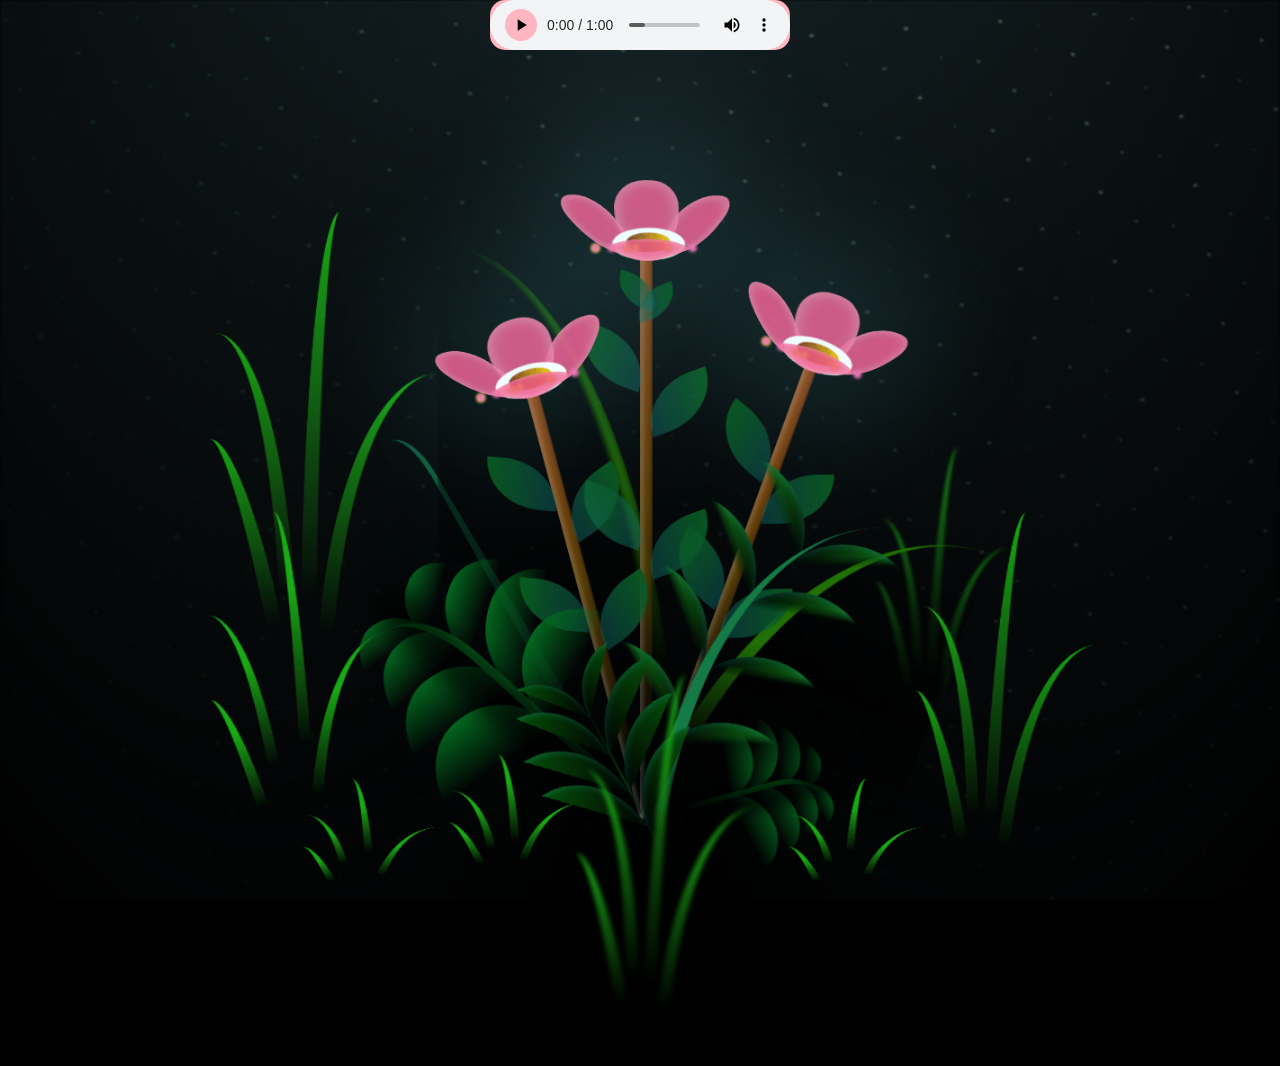
<file: index.html>
<!DOCTYPE html>
<html lang="en">
<head>
    <meta charset="UTF-8">
    <meta http-equiv="X-UA-Compatible" content="IE=edge">
    <meta name="viewport" content="width=device-width, initial-scale=1.0">
    <link rel="stylesheet" href="css/main.css">
    <link rel="icon" href="img/flowers.png" type="image/x-icon">
    <title>Flores Manu</title>
    
</head>

<body class="container">
    <div class="night"></div>
    <div class="flowers">
      <div class="flower flower--1">
        <div class="flower__leafs flower__leafs--1">
          <div class="flower__leaf flower__leaf--1"></div>
          <div class="flower__leaf flower__leaf--2"></div>
          <div class="flower__leaf flower__leaf--3"></div>
          <div class="flower__leaf flower__leaf--4"></div>
          <div class="flower__white-circle"></div>
  
          <div class="flower__light flower__light--1"></div>
          <div class="flower__light flower__light--2"></div>
          <div class="flower__light flower__light--3"></div>
          <div class="flower__light flower__light--4"></div>
          <div class="flower__light flower__light--5"></div>
          <div class="flower__light flower__light--6"></div>
          <div class="flower__light flower__light--7"></div>
          <div class="flower__light flower__light--8"></div>
  
        </div>
        <div class="flower__line">
          <div class="flower__line__leaf flower__line__leaf--1"></div>
          <div class="flower__line__leaf flower__line__leaf--2"></div>
          <div class="flower__line__leaf flower__line__leaf--3"></div>
          <div class="flower__line__leaf flower__line__leaf--4"></div>
          <div class="flower__line__leaf flower__line__leaf--5"></div>
          <div class="flower__line__leaf flower__line__leaf--6"></div>
        </div>
      </div>
  
      <div class="flower flower--2">
        <div class="flower__leafs flower__leafs--2">
          <div class="flower__leaf flower__leaf--1"></div>
          <div class="flower__leaf flower__leaf--2"></div>
          <div class="flower__leaf flower__leaf--3"></div>
          <div class="flower__leaf flower__leaf--4"></div>
          <div class="flower__white-circle"></div>
  
          <div class="flower__light flower__light--1"></div>
          <div class="flower__light flower__light--2"></div>
          <div class="flower__light flower__light--3"></div>
          <div class="flower__light flower__light--4"></div>
          <div class="flower__light flower__light--5"></div>
          <div class="flower__light flower__light--6"></div>
          <div class="flower__light flower__light--7"></div>
          <div class="flower__light flower__light--8"></div>
  
        </div>
        <div class="flower__line">
          <div class="flower__line__leaf flower__line__leaf--1"></div>
          <div class="flower__line__leaf flower__line__leaf--2"></div>
          <div class="flower__line__leaf flower__line__leaf--3"></div>
          <div class="flower__line__leaf flower__line__leaf--4"></div>
        </div>
      </div>
  
      <div class="flower flower--3">
        <div class="flower__leafs flower__leafs--3">
          <div class="flower__leaf flower__leaf--1"></div>
          <div class="flower__leaf flower__leaf--2"></div>
          <div class="flower__leaf flower__leaf--3"></div>
          <div class="flower__leaf flower__leaf--4"></div>
          <div class="flower__white-circle"></div>
  
          <div class="flower__light flower__light--1"></div>
          <div class="flower__light flower__light--2"></div>
          <div class="flower__light flower__light--3"></div>
          <div class="flower__light flower__light--4"></div>
          <div class="flower__light flower__light--5"></div>
          <div class="flower__light flower__light--6"></div>
          <div class="flower__light flower__light--7"></div>
          <div class="flower__light flower__light--8"></div>
  
        </div>
        <div class="flower__line">
          <div class="flower__line__leaf flower__line__leaf--1"></div>
          <div class="flower__line__leaf flower__line__leaf--2"></div>
          <div class="flower__line__leaf flower__line__leaf--3"></div>
          <div class="flower__line__leaf flower__line__leaf--4"></div>
        </div>
      </div>
  
      <div class="grow-ans" style="--d:1.2s">
        <div class="flower__g-long">
          <div class="flower__g-long__top"></div>
          <div class="flower__g-long__bottom"></div>
        </div>
      </div>
  
      <div class="growing-grass">
        <div class="flower__grass flower__grass--1">
          <div class="flower__grass--top"></div>
          <div class="flower__grass--bottom"></div>
          <div class="flower__grass__leaf flower__grass__leaf--1"></div>
          <div class="flower__grass__leaf flower__grass__leaf--2"></div>
          <div class="flower__grass__leaf flower__grass__leaf--3"></div>
          <div class="flower__grass__leaf flower__grass__leaf--4"></div>
          <div class="flower__grass__leaf flower__grass__leaf--5"></div>
          <div class="flower__grass__leaf flower__grass__leaf--6"></div>
          <div class="flower__grass__leaf flower__grass__leaf--7"></div>
          <div class="flower__grass__leaf flower__grass__leaf--8"></div>
          <div class="flower__grass__overlay"></div>
        </div>
      </div>
  
      <div class="growing-grass">
        <div class="flower__grass flower__grass--2">
          <div class="flower__grass--top"></div>
          <div class="flower__grass--bottom"></div>
          <div class="flower__grass__leaf flower__grass__leaf--1"></div>
          <div class="flower__grass__leaf flower__grass__leaf--2"></div>
          <div class="flower__grass__leaf flower__grass__leaf--3"></div>
          <div class="flower__grass__leaf flower__grass__leaf--4"></div>
          <div class="flower__grass__leaf flower__grass__leaf--5"></div>
          <div class="flower__grass__leaf flower__grass__leaf--6"></div>
          <div class="flower__grass__leaf flower__grass__leaf--7"></div>
          <div class="flower__grass__leaf flower__grass__leaf--8"></div>
          <div class="flower__grass__overlay"></div>
        </div>
      </div>
  
      <div class="grow-ans" style="--d:2.4s">
        <div class="flower__g-right flower__g-right--1">
          <div class="leaf"></div>
        </div>
      </div>
  
      <div class="grow-ans" style="--d:2.8s">
        <div class="flower__g-right flower__g-right--2">
          <div class="leaf"></div>
        </div>
      </div>
  
      <div class="grow-ans" style="--d:2.8s">
        <div class="flower__g-front">
          <div class="flower__g-front__leaf-wrapper flower__g-front__leaf-wrapper--1">
            <div class="flower__g-front__leaf"></div>
          </div>
          <div class="flower__g-front__leaf-wrapper flower__g-front__leaf-wrapper--2">
            <div class="flower__g-front__leaf"></div>
          </div>
          <div class="flower__g-front__leaf-wrapper flower__g-front__leaf-wrapper--3">
            <div class="flower__g-front__leaf"></div>
          </div>
          <div class="flower__g-front__leaf-wrapper flower__g-front__leaf-wrapper--4">
            <div class="flower__g-front__leaf"></div>
          </div>
          <div class="flower__g-front__leaf-wrapper flower__g-front__leaf-wrapper--5">
            <div class="flower__g-front__leaf"></div>
          </div>
          <div class="flower__g-front__leaf-wrapper flower__g-front__leaf-wrapper--6">
            <div class="flower__g-front__leaf"></div>
          </div>
          <div class="flower__g-front__leaf-wrapper flower__g-front__leaf-wrapper--7">
            <div class="flower__g-front__leaf"></div>
          </div>
          <div class="flower__g-front__leaf-wrapper flower__g-front__leaf-wrapper--8">
            <div class="flower__g-front__leaf"></div>
          </div>
          <div class="flower__g-front__line"></div>
        </div>
      </div>
  
      <div class="grow-ans" style="--d:3.2s">
        <div class="flower__g-fr">
          <div class="leaf"></div>
          <div class="flower__g-fr__leaf flower__g-fr__leaf--1"></div>
          <div class="flower__g-fr__leaf flower__g-fr__leaf--2"></div>
          <div class="flower__g-fr__leaf flower__g-fr__leaf--3"></div>
          <div class="flower__g-fr__leaf flower__g-fr__leaf--4"></div>
          <div class="flower__g-fr__leaf flower__g-fr__leaf--5"></div>
          <div class="flower__g-fr__leaf flower__g-fr__leaf--6"></div>
          <div class="flower__g-fr__leaf flower__g-fr__leaf--7"></div>
          <div class="flower__g-fr__leaf flower__g-fr__leaf--8"></div>
        </div>
      </div>
  
      <div class="long-g long-g--0">
        <div class="grow-ans" style="--d:3s">
          <div class="leaf leaf--0"></div>
        </div>
        <div class="grow-ans" style="--d:2.2s">
          <div class="leaf leaf--1"></div>
        </div>
        <div class="grow-ans" style="--d:3.4s">
          <div class="leaf leaf--2"></div>
        </div>
        <div class="grow-ans" style="--d:3.6s">
          <div class="leaf leaf--3"></div>
        </div>
      </div>
  
      <div class="long-g long-g--1">
        <div class="grow-ans" style="--d:3.6s">
          <div class="leaf leaf--0"></div>
        </div>
        <div class="grow-ans" style="--d:3.8s">
          <div class="leaf leaf--1"></div>
        </div>
        <div class="grow-ans" style="--d:4s">
          <div class="leaf leaf--2"></div>
        </div>
        <div class="grow-ans" style="--d:4.2s">
          <div class="leaf leaf--3"></div>
        </div>
      </div>
  
      <div class="long-g long-g--2">
        <div class="grow-ans" style="--d:4s">
          <div class="leaf leaf--0"></div>
        </div>
        <div class="grow-ans" style="--d:4.2s">
          <div class="leaf leaf--1"></div>
        </div>
        <div class="grow-ans" style="--d:4.4s">
          <div class="leaf leaf--2"></div>
        </div>
        <div class="grow-ans" style="--d:4.6s">
          <div class="leaf leaf--3"></div>
        </div>
      </div>
  
      <div class="long-g long-g--3">
        <div class="grow-ans" style="--d:4s">
          <div class="leaf leaf--0"></div>
        </div>
        <div class="grow-ans" style="--d:4.2s">
          <div class="leaf leaf--1"></div>
        </div>
        <div class="grow-ans" style="--d:3s">
          <div class="leaf leaf--2"></div>
        </div>
        <div class="grow-ans" style="--d:3.6s">
          <div class="leaf leaf--3"></div>
        </div>
      </div>
  
      <div class="long-g long-g--4">
        <div class="grow-ans" style="--d:4s">
          <div class="leaf leaf--0"></div>
        </div>
        <div class="grow-ans" style="--d:4.2s">
          <div class="leaf leaf--1"></div>
        </div>
        <div class="grow-ans" style="--d:3s">
          <div class="leaf leaf--2"></div>
        </div>
        <div class="grow-ans" style="--d:3.6s">
          <div class="leaf leaf--3"></div>
        </div>
      </div>
  
      <div class="long-g long-g--5">
        <div class="grow-ans" style="--d:4s">
          <div class="leaf leaf--0"></div>
        </div>
        <div class="grow-ans" style="--d:4.2s">
          <div class="leaf leaf--1"></div>
        </div>
        <div class="grow-ans" style="--d:3s">
          <div class="leaf leaf--2"></div>
        </div>
        <div class="grow-ans" style="--d:3.6s">
          <div class="leaf leaf--3"></div>
        </div>
      </div>
  
      <div class="long-g long-g--6">
        <div class="grow-ans" style="--d:4.2s">
          <div class="leaf leaf--0"></div>
        </div>
        <div class="grow-ans" style="--d:4.4s">
          <div class="leaf leaf--1"></div>
        </div>
        <div class="grow-ans" style="--d:4.6s">
          <div class="leaf leaf--2"></div>
        </div>
        <div class="grow-ans" style="--d:4.8s">
          <div class="leaf leaf--3"></div>
        </div>
      </div>
  
      <div class="long-g long-g--7">
        <div class="grow-ans" style="--d:3s">
          <div class="leaf leaf--0"></div>
        </div>
        <div class="grow-ans" style="--d:3.2s">
          <div class="leaf leaf--1"></div>
        </div>
        <div class="grow-ans" style="--d:3.5s">
          <div class="leaf leaf--2"></div>
        </div>
        <div class="grow-ans" style="--d:3.6s">
          <div class="leaf leaf--3"></div>
        </div>
      </div>
    </div> 
    
    <script src="main.js"></script>
  </body>
</html>

<audio controls autoplay class="music">
  <source src='music/Out of my league.mp3' type="audio/mpeg">
</audio>
</file>
<file: css/main.css>
*,
*::after,
*::before {
  padding: 0;
  margin: 0;
  box-sizing: border-box;
}

:root {
  --dark-color: #000;
}

body {
  display: flex;
  align-items: flex-end;
  justify-content: center;
  min-height: 100vh;
  background-color: var(--dark-color);
  overflow: hidden;
  perspective: 1000px;
}

.night {
  position: fixed;
  left: 50%;
  top: 0;
  transform: translateX(-50%);
  width: 100%;
  height: 100%;
  filter: blur(0.1vmin);
  background-image: radial-gradient(ellipse at top, transparent 0%, var(--dark-color)), radial-gradient(ellipse at bottom, var(--dark-color), rgba(145, 233, 255, 0.2)), repeating-linear-gradient(220deg, rgb(0, 0, 0) 0px, rgb(0, 0, 0) 19px, transparent 19px, transparent 22px), repeating-linear-gradient(189deg, rgb(0, 0, 0) 0px, rgb(0, 0, 0) 19px, transparent 19px, transparent 22px), repeating-linear-gradient(148deg, rgb(0, 0, 0) 0px, rgb(0, 0, 0) 19px, transparent 19px, transparent 22px), linear-gradient(90deg, rgb(7, 107, 42), rgb(240, 240, 240));
}

.music {
  position: absolute;
  top: 0px;
}

  .music-container {
    background: rgba(255, 255, 255, 0.2);
    backdrop-filter: blur(10px);
    padding: 20px 30px;
    border-radius: 20px;
    box-shadow: 0 8px 20px rgba(0, 0, 0, 0.2);
    text-align: center;
  }

  h2 {
    color: #fff;
    margin-bottom: 15px;
    text-shadow: 1px 1px 4px rgba(0,0,0,0.5);
  }

  audio.music {
    width: 300px;
    height: 50px;
    border-radius: 15px;
    outline: none;
    cursor: pointer;
    background: linear-gradient(#ffb6c1, #ffb6c1);
  }

  /* === Personalizando controles WebKit (Chrome/Edge/Opera) === */
  audio.music::-webkit-media-controls-panel {
    background-color: rgba(255, 255, 255, 0.1);
    border-radius: 15px;
  }

  audio.music::-webkit-media-controls-play-button {
    background-color: #ffb6c1 !important; /* rosa claro */
    border-radius: 50%;
    margin: 5px;
  }

  audio.music::-webkit-media-controls-volume-slider {
    filter: invert(1);
  }

.flowers {
  position: relative;
  transform: scale(0.9);
}

.flower {
  position: absolute;
  bottom: 10vmin;
  transform-origin: bottom center;
  z-index: 10;
  --fl-speed: 0.3s;
}
.flower--1 {
  -webkit-animation: moving-flower-1 4s linear infinite;
          animation: moving-flower-1 4s linear infinite;
}
.flower--1 .flower__line {
  height: 70vmin;
  -webkit-animation-delay: 0.3s;
          animation-delay: 0.3s;
}
.flower--1 .flower__line__leaf--1 {
  -webkit-animation: blooming-leaf-right var(--fl-speed) 1.6s backwards;
          animation: blooming-leaf-right var(--fl-speed) 1.6s backwards;
}
.flower--1 .flower__line__leaf--2 {
  -webkit-animation: blooming-leaf-right var(--fl-speed) 1.4s backwards;
          animation: blooming-leaf-right var(--fl-speed) 1.4s backwards;
}
.flower--1 .flower__line__leaf--3 {
  -webkit-animation: blooming-leaf-left var(--fl-speed) 1.2s backwards;
          animation: blooming-leaf-left var(--fl-speed) 1.2s backwards;
}
.flower--1 .flower__line__leaf--4 {
  -webkit-animation: blooming-leaf-left var(--fl-speed) 1s backwards;
          animation: blooming-leaf-left var(--fl-speed) 1s backwards;
}
.flower--1 .flower__line__leaf--5 {
  -webkit-animation: blooming-leaf-right var(--fl-speed) 1.8s backwards;
          animation: blooming-leaf-right var(--fl-speed) 1.8s backwards;
}
.flower--1 .flower__line__leaf--6 {
  -webkit-animation: blooming-leaf-left var(--fl-speed) 2s backwards;
          animation: blooming-leaf-left var(--fl-speed) 2s backwards;
}
.flower--2 {
  left: 50%;
  transform: rotate(20deg);
  -webkit-animation: moving-flower-2 4s linear infinite;
          animation: moving-flower-2 4s linear infinite;
}
.flower--2 .flower__line {
  height: 60vmin;
  -webkit-animation-delay: 0.6s;
          animation-delay: 0.6s;
}
.flower--2 .flower__line__leaf--1 {
  -webkit-animation: blooming-leaf-right var(--fl-speed) 1.9s backwards;
          animation: blooming-leaf-right var(--fl-speed) 1.9s backwards;
}
.flower--2 .flower__line__leaf--2 {
  -webkit-animation: blooming-leaf-right var(--fl-speed) 1.7s backwards;
          animation: blooming-leaf-right var(--fl-speed) 1.7s backwards;
}
.flower--2 .flower__line__leaf--3 {
  -webkit-animation: blooming-leaf-left var(--fl-speed) 1.5s backwards;
          animation: blooming-leaf-left var(--fl-speed) 1.5s backwards;
}
.flower--2 .flower__line__leaf--4 {
  -webkit-animation: blooming-leaf-left var(--fl-speed) 1.3s backwards;
          animation: blooming-leaf-left var(--fl-speed) 1.3s backwards;
}
.flower--3 {
  left: 50%;
  transform: rotate(-15deg);
  -webkit-animation: moving-flower-3 4s linear infinite;
          animation: moving-flower-3 4s linear infinite;
}
.flower--3 .flower__line {
  -webkit-animation-delay: 0.9s;
          animation-delay: 0.9s;
}
.flower--3 .flower__line__leaf--1 {
  -webkit-animation: blooming-leaf-right var(--fl-speed) 2.5s backwards;
          animation: blooming-leaf-right var(--fl-speed) 2.5s backwards;
}
.flower--3 .flower__line__leaf--2 {
  -webkit-animation: blooming-leaf-right var(--fl-speed) 2.3s backwards;
          animation: blooming-leaf-right var(--fl-speed) 2.3s backwards;
}
.flower--3 .flower__line__leaf--3 {
  -webkit-animation: blooming-leaf-left var(--fl-speed) 2.1s backwards;
          animation: blooming-leaf-left var(--fl-speed) 2.1s backwards;
}
.flower--3 .flower__line__leaf--4 {
  -webkit-animation: blooming-leaf-left var(--fl-speed) 1.9s backwards;
          animation: blooming-leaf-left var(--fl-speed) 1.9s backwards;
}
.flower__leafs {
  position: relative;
  -webkit-animation: blooming-flower 2s backwards;
          animation: blooming-flower 2s backwards;
}
.flower__leafs--1 {
  -webkit-animation-delay: 1.1s;
          animation-delay: 1.1s;
}
.flower__leafs--2 {
  -webkit-animation-delay: 1.4s;
          animation-delay: 1.4s;
}
.flower__leafs--3 {
  -webkit-animation-delay: 1.7s;
          animation-delay: 1.7s;
}
.flower__leafs::after {
  content: "";
  position: absolute;
  left: 0;
  top: 0;
  transform: translate(-50%, -100%);
  width: 8vmin;
  height: 8vmin;
  background-color: #6bf0ff;
  filter: blur(10vmin);
}
.flower__leaf {
  position: absolute;
  bottom: 0;
  left: 50%;
  width: 8vmin;
  height: 11vmin;
  border-radius: 51% 49% 47% 53%/44% 45% 55% 69%;
  background-color: #f672b0;
  background-image: linear-gradient(to top, #ee5286, #ee5286);
  transform-origin: bottom center;
  opacity: 0.9;
  box-shadow: inset 0 0 2vmin rgba(255, 255, 255, 0.5);
}
.flower__leaf--1 {
  transform: translate(-10%, 1%) rotateY(40deg) rotateX(-50deg);
}
.flower__leaf--2 {
  transform: translate(-50%, -4%) rotateX(40deg);
}
.flower__leaf--3 {
  transform: translate(-90%, 0%) rotateY(45deg) rotateX(50deg);
}
.flower__leaf--4 {
  width: 8vmin;
  height: 8vmin;
  transform-origin: bottom left;
  border-radius: 4vmin 10vmin 4vmin 4vmin;
  transform: translate(0%, 18%) rotateX(70deg) rotate(-43deg);
  background-image: linear-gradient(to top, #ee5286, #ee5286);
  z-index: 1;
  opacity: 0.8;
}
.flower__white-circle {
  position: absolute;
  left: -3.5vmin;
  top: -3vmin;
  width: 9vmin;
  height: 4vmin;
  border-radius: 50%;
  background-color: #fff;
}
.flower__white-circle::after {
  content: "";
  position: absolute;
  left: 50%;
  top: 45%;
  transform: translate(-50%, -50%);
  width: 60%;
  height: 60%;
  border-radius: inherit;
  background-image: repeating-linear-gradient(135deg, rgba(0, 0, 0, 0.03) 0px, rgba(0, 0, 0, 0.03) 1px, transparent 1px, transparent 12px), repeating-linear-gradient(45deg, rgba(0, 0, 0, 0.03) 0px, rgba(0, 0, 0, 0.03) 1px, transparent 1px, transparent 12px), repeating-linear-gradient(67.5deg, rgba(0, 0, 0, 0.03) 0px, rgba(0, 0, 0, 0.03) 1px, transparent 1px, transparent 12px), repeating-linear-gradient(135deg, rgba(0, 0, 0, 0.03) 0px, rgba(0, 0, 0, 0.03) 1px, transparent 1px, transparent 12px), repeating-linear-gradient(45deg, rgba(0, 0, 0, 0.03) 0px, rgba(0, 0, 0, 0.03) 1px, transparent 1px, transparent 12px), repeating-linear-gradient(112.5deg, rgba(0, 0, 0, 0.03) 0px, rgba(0, 0, 0, 0.03) 1px, transparent 1px, transparent 12px), repeating-linear-gradient(112.5deg, rgba(0, 0, 0, 0.03) 0px, rgba(0, 0, 0, 0.03) 1px, transparent 1px, transparent 12px), repeating-linear-gradient(45deg, rgba(0, 0, 0, 0.03) 0px, rgba(0, 0, 0, 0.03) 1px, transparent 1px, transparent 12px), repeating-linear-gradient(22.5deg, rgba(0, 0, 0, 0.03) 0px, rgba(0, 0, 0, 0.03) 1px, transparent 1px, transparent 12px), repeating-linear-gradient(45deg, rgba(0, 0, 0, 0.03) 0px, rgba(0, 0, 0, 0.03) 1px, transparent 1px, transparent 12px), repeating-linear-gradient(22.5deg, rgba(0, 0, 0, 0.03) 0px, rgba(0, 0, 0, 0.03) 1px, transparent 1px, transparent 12px), repeating-linear-gradient(135deg, rgba(0, 0, 0, 0.03) 0px, rgba(0, 0, 0, 0.03) 1px, transparent 1px, transparent 12px), repeating-linear-gradient(157.5deg, rgba(0, 0, 0, 0.03) 0px, rgba(0, 0, 0, 0.03) 1px, transparent 1px, transparent 12px), repeating-linear-gradient(67.5deg, rgba(0, 0, 0, 0.03) 0px, rgba(0, 0, 0, 0.03) 1px, transparent 1px, transparent 12px), repeating-linear-gradient(67.5deg, rgba(0, 0, 0, 0.03) 0px, rgba(0, 0, 0, 0.03) 1px, transparent 1px, transparent 12px), linear-gradient(90deg, rgb(127, 47, 21), rgb(255, 206, 0));
}
.flower__line {
  height: 55vmin;
  width: 1.5vmin;
  background-image: linear-gradient(to left, rgba(0, 0, 0, 0.2), transparent, rgba(255, 255, 255, 0.2)), linear-gradient(to top, transparent 10%, #583e08, #944415);
  box-shadow: inset 0 0 2px rgba(0, 0, 0, 0.5);
  -webkit-animation: grow-flower-tree 4s backwards;
          animation: grow-flower-tree 4s backwards;
}
.flower__line__leaf {
  --w: 7vmin;
  --h: calc(var(--w) + 2vmin);
  position: absolute;
  top: 20%;
  left: 90%;
  width: var(--w);
  height: var(--h);
  border-top-right-radius: var(--h);
  border-bottom-left-radius: var(--h);
  background-image: linear-gradient(to top, rgba(20, 117, 122, 0.4), #095721);
}
.flower__line__leaf--1 {
  transform: rotate(70deg) rotateY(30deg);
}
.flower__line__leaf--2 {
  top: 45%;
  transform: rotate(70deg) rotateY(30deg);
}
.flower__line__leaf--3, .flower__line__leaf--4, .flower__line__leaf--6 {
  border-top-right-radius: 0;
  border-bottom-left-radius: 0;
  border-top-left-radius: var(--h);
  border-bottom-right-radius: var(--h);
  left: -460%;
  top: 12%;
  transform: rotate(-70deg) rotateY(30deg);
}
.flower__line__leaf--4 {
  top: 40%;
}
.flower__line__leaf--5 {
  top: 0;
  transform-origin: left;
  transform: rotate(70deg) rotateY(30deg) scale(0.6);
}
.flower__line__leaf--6 {
  top: -2%;
  left: -450%;
  transform-origin: right;
  transform: rotate(-70deg) rotateY(30deg) scale(0.6);
}
.flower__light {
  position: absolute;
  bottom: 0vmin;
  width: 1vmin;
  height: 1vmin;
  background-color: rgb(255, 251, 0);
  border-radius: 50%;
  filter: blur(0.2vmin);
  -webkit-animation: light-ans 4s linear infinite backwards;
          animation: light-ans 4s linear infinite backwards;
}
.flower__light:nth-child(odd) {
  background-color: #f76baf;
}
.flower__light--1 {
  left: -2vmin;
  -webkit-animation-delay: 1s;
          animation-delay: 1s;
}
.flower__light--2 {
  left: 3vmin;
  -webkit-animation-delay: 0.5s;
          animation-delay: 0.5s;
}
.flower__light--3 {
  left: -6vmin;
  -webkit-animation-delay: 0.3s;
          animation-delay: 0.3s;
}
.flower__light--4 {
  left: 6vmin;
  -webkit-animation-delay: 0.9s;
          animation-delay: 0.9s;
}
.flower__light--5 {
  left: -1vmin;
  -webkit-animation-delay: 1.5s;
          animation-delay: 1.5s;
}

.flower__light--6 {
  left: -4vmin;
  -webkit-animation-delay: 3s;
          animation-delay: 3s;
}
.flower__light--7 {
  left: 3vmin;
  -webkit-animation-delay: 2s;
          animation-delay: 2s;
}
.flower__light--8 {
  left: -6vmin;
  -webkit-animation-delay: 3.5s;
          animation-delay: 3.5s;
}
.flower__grass {
  --c: #04661f;
  --line-w: 1.5vmin;
  position: absolute;
  bottom: 12vmin;
  left: -7vmin;
  display: flex;
  flex-direction: column;
  align-items: flex-end;
  z-index: 20;
  transform-origin: bottom center;
  transform: rotate(-48deg) rotateY(40deg);
}
.flower__grass--1 {
  -webkit-animation: moving-grass 2s linear infinite;
          animation: moving-grass 2s linear infinite;
}
.flower__grass--2 {
  left: 2vmin;
  bottom: 10vmin;
  transform: scale(0.5) rotate(75deg) rotateX(10deg) rotateY(-200deg);
  opacity: 0.8;
  z-index: 0;
  -webkit-animation: moving-grass--2 1.5s linear infinite;
          animation: moving-grass--2 1.5s linear infinite;
}
.flower__grass--top {
  width: 7vmin;
  height: 10vmin;
  border-top-right-radius: 100%;
  border-right: var(--line-w) solid var(--c);
  transform-origin: bottom center;
  transform: rotate(-2deg);
}
.flower__grass--bottom {
  margin-top: -2px;
  width: var(--line-w);
  height: 25vmin;
  background-image: linear-gradient(to top, transparent, var(--c));
}
.flower__grass__leaf {
  --size: 10vmin;
  position: absolute;
  width: calc(var(--size) * 2.1);
  height: var(--size);
  border-top-left-radius: var(--size);
  border-top-right-radius: var(--size);
  background-image: linear-gradient(to top, transparent, transparent 30%, var(--c));
  z-index: 100;
}
.flower__grass__leaf--1 {
  top: -6%;
  left: 30%;
  --size: 6vmin;
  transform: rotate(-20deg);
  -webkit-animation: growing-grass-ans--1 2s 2.6s backwards;
          animation: growing-grass-ans--1 2s 2.6s backwards;
}
@-webkit-keyframes growing-grass-ans--1 {
  0% {
    transform-origin: bottom left;
    transform: rotate(-20deg) scale(0);
  }
}
@keyframes growing-grass-ans--1 {
  0% {
    transform-origin: bottom left;
    transform: rotate(-20deg) scale(0);
  }
}
.flower__grass__leaf--2 {
  top: -5%;
  left: -110%;
  --size: 6vmin;
  transform: rotate(10deg);
  -webkit-animation: growing-grass-ans--2 2s 2.4s linear backwards;
          animation: growing-grass-ans--2 2s 2.4s linear backwards;
}
@-webkit-keyframes growing-grass-ans--2 {
  0% {
    transform-origin: bottom right;
    transform: rotate(10deg) scale(0);
  }
}
@keyframes growing-grass-ans--2 {
  0% {
    transform-origin: bottom right;
    transform: rotate(10deg) scale(0);
  }
}
.flower__grass__leaf--3 {
  top: 5%;
  left: 60%;
  --size: 8vmin;
  transform: rotate(-18deg) rotateX(-20deg);
  -webkit-animation: growing-grass-ans--3 2s 2.2s linear backwards;
          animation: growing-grass-ans--3 2s 2.2s linear backwards;
}
@-webkit-keyframes growing-grass-ans--3 {
  0% {
    transform-origin: bottom left;
    transform: rotate(-18deg) rotateX(-20deg) scale(0);
  }
}
@keyframes growing-grass-ans--3 {
  0% {
    transform-origin: bottom left;
    transform: rotate(-18deg) rotateX(-20deg) scale(0);
  }
}
.flower__grass__leaf--4 {
  top: 6%;
  left: -135%;
  --size: 8vmin;
  transform: rotate(2deg);
  -webkit-animation: growing-grass-ans--4 2s 2s linear backwards;
          animation: growing-grass-ans--4 2s 2s linear backwards;
}
@-webkit-keyframes growing-grass-ans--4 {
  0% {
    transform-origin: bottom right;
    transform: rotate(2deg) scale(0);
  }
}
@keyframes growing-grass-ans--4 {
  0% {
    transform-origin: bottom right;
    transform: rotate(2deg) scale(0);
  }
}
.flower__grass__leaf--5 {
  top: 20%;
  left: 60%;
  --size: 10vmin;
  transform: rotate(-24deg) rotateX(-20deg);
  -webkit-animation: growing-grass-ans--5 2s 1.8s linear backwards;
          animation: growing-grass-ans--5 2s 1.8s linear backwards;
}
@-webkit-keyframes growing-grass-ans--5 {
  0% {
    transform-origin: bottom left;
    transform: rotate(-24deg) rotateX(-20deg) scale(0);
  }
}
@keyframes growing-grass-ans--5 {
  0% {
    transform-origin: bottom left;
    transform: rotate(-24deg) rotateX(-20deg) scale(0);
  }
}
.flower__grass__leaf--6 {
  top: 22%;
  left: -180%;
  --size: 10vmin;
  transform: rotate(10deg);
  -webkit-animation: growing-grass-ans--6 2s 1.6s linear backwards;
          animation: growing-grass-ans--6 2s 1.6s linear backwards;
}
@-webkit-keyframes growing-grass-ans--6 {
  0% {
    transform-origin: bottom right;
    transform: rotate(10deg) scale(0);
  }
}
@keyframes growing-grass-ans--6 {
  0% {
    transform-origin: bottom right;
    transform: rotate(10deg) scale(0);
  }
}
.flower__grass__leaf--7 {
  top: 39%;
  left: 70%;
  --size: 10vmin;
  transform: rotate(-10deg);
  -webkit-animation: growing-grass-ans--7 2s 1.4s linear backwards;
          animation: growing-grass-ans--7 2s 1.4s linear backwards;
}
@-webkit-keyframes growing-grass-ans--7 {
  0% {
    transform-origin: bottom left;
    transform: rotate(-10deg) scale(0);
  }
}
@keyframes growing-grass-ans--7 {
  0% {
    transform-origin: bottom left;
    transform: rotate(-10deg) scale(0);
  }
}
.flower__grass__leaf--8 {
  top: 40%;
  left: -215%;
  --size: 11vmin;
  transform: rotate(10deg);
  -webkit-animation: growing-grass-ans--8 2s 1.2s linear backwards;
          animation: growing-grass-ans--8 2s 1.2s linear backwards;
}
@-webkit-keyframes growing-grass-ans--8 {
  0% {
    transform-origin: bottom right;
    transform: rotate(10deg) scale(0);
  }
}
@keyframes growing-grass-ans--8 {
  0% {
    transform-origin: bottom right;
    transform: rotate(10deg) scale(0);
  }
}
.flower__grass__overlay {
  position: absolute;
  top: -10%;
  right: 0%;
  width: 100%;
  height: 100%;
  background-color: rgba(0, 0, 0, 0.6);
  filter: blur(1.5vmin);
  z-index: 100;
}
.flower__g-long {
  --w: 2vmin;
  --h: 6vmin;
  --c: #0e5b3c;
  position: absolute;
  bottom: 10vmin;
  left: -3vmin;
  transform-origin: bottom center;
  transform: rotate(-30deg) rotateY(-20deg);
  display: flex;
  flex-direction: column;
  align-items: flex-end;
  -webkit-animation: flower-g-long-ans 3s linear infinite;
          animation: flower-g-long-ans 3s linear infinite;
}
@-webkit-keyframes flower-g-long-ans {
  0%, 100% {
    transform: rotate(-30deg) rotateY(-20deg);
  }
  50% {
    transform: rotate(-32deg) rotateY(-20deg);
  }
}
@keyframes flower-g-long-ans {
  0%, 100% {
    transform: rotate(-30deg) rotateY(-20deg);
  }
  50% {
    transform: rotate(-32deg) rotateY(-20deg);
  }
}
.flower__g-long__top {
  top: calc(var(--h) * -1);
  width: calc(var(--w) + 1vmin);
  height: var(--h);
  border-top-right-radius: 100%;
  border-right: 0.7vmin solid var(--c);
  transform: translate(-0.7vmin, 1vmin);
}
.flower__g-long__bottom {
  width: var(--w);
  height: 50vmin;
  transform-origin: bottom center;
  background-image: linear-gradient(to top, transparent 30%, var(--c));
  box-shadow: inset 0 0 2px rgba(0, 0, 0, 0.5);
  -webkit-clip-path: polygon(35% 0, 65% 1%, 100% 100%, 0% 100%);
          clip-path: polygon(35% 0, 65% 1%, 100% 100%, 0% 100%);
}
.flower__g-right {
  position: absolute;
  bottom: 6vmin;
  left: -2vmin;
  transform-origin: bottom left;
  transform: rotate(20deg);
}
.flower__g-right .leaf {
  width: 30vmin;
  height: 50vmin;
  border-top-left-radius: 100%;
  border-left: 2vmin solid #217005;
  background-image: linear-gradient(to bottom, transparent, var(--dark-color) 60%);
  -webkit-mask-image: linear-gradient(to top, transparent 30%, #24803e 60%);
}
.flower__g-right--1 {
  -webkit-animation: flower-g-right-ans 2.5s linear infinite;
          animation: flower-g-right-ans 2.5s linear infinite;
}
.flower__g-right--2 {
  left: 5vmin;
  transform: rotateY(-180deg);
  -webkit-animation: flower-g-right-ans--2 3s linear infinite;
          animation: flower-g-right-ans--2 3s linear infinite;
}
.flower__g-right--2 .leaf {
  height: 75vmin;
  filter: blur(0.3vmin);
  opacity: 0.8;
}
@-webkit-keyframes flower-g-right-ans {
  0%, 100% {
    transform: rotate(20deg);
  }
  50% {
    transform: rotate(24deg) rotateX(-20deg);
  }
}
@keyframes flower-g-right-ans {
  0%, 100% {
    transform: rotate(20deg);
  }
  50% {
    transform: rotate(24deg) rotateX(-20deg);
  }
}
@-webkit-keyframes flower-g-right-ans--2 {
  0%, 100% {
    transform: rotateY(-180deg) rotate(0deg) rotateX(-20deg);
  }
  50% {
    transform: rotateY(-180deg) rotate(6deg) rotateX(-20deg);
  }
}
@keyframes flower-g-right-ans--2 {
  0%, 100% {
    transform: rotateY(-180deg) rotate(0deg) rotateX(-20deg);
  }
  50% {
    transform: rotateY(-180deg) rotate(6deg) rotateX(-20deg);
  }
}
.flower__g-front {
  position: absolute;
  bottom: 6vmin;
  left: 2.5vmin;
  z-index: 100;
  transform-origin: bottom center;
  transform: rotate(-28deg) rotateY(30deg) scale(1.04);
  -webkit-animation: flower__g-front-ans 2s linear infinite;
          animation: flower__g-front-ans 2s linear infinite;
}
@-webkit-keyframes flower__g-front-ans {
  0%, 100% {
    transform: rotate(-28deg) rotateY(30deg) scale(1.04);
  }
  50% {
    transform: rotate(-35deg) rotateY(40deg) scale(1.04);
  }
}
@keyframes flower__g-front-ans {
  0%, 100% {
    transform: rotate(-28deg) rotateY(30deg) scale(1.04);
  }
  50% {
    transform: rotate(-35deg) rotateY(40deg) scale(1.04);
  }
}
.flower__g-front__line {
  width: 0.3vmin;
  height: 20vmin;
  background-image: linear-gradient(to top, transparent, #042e0b, transparent 100%);
  position: relative;
}
.flower__g-front__leaf-wrapper {
  position: absolute;
  top: 0;
  left: 0;
  transform-origin: bottom left;
  transform: rotate(10deg);
}
.flower__g-front__leaf-wrapper:nth-child(even) {
  left: 0vmin;
  transform: rotateY(-180deg) rotate(5deg);
  -webkit-animation: flower__g-front__leaf-left-ans 1s ease-in backwards;
          animation: flower__g-front__leaf-left-ans 1s ease-in backwards;
}
.flower__g-front__leaf-wrapper:nth-child(odd) {
  -webkit-animation: flower__g-front__leaf-ans 1s ease-in backwards;
          animation: flower__g-front__leaf-ans 1s ease-in backwards;
}
.flower__g-front__leaf-wrapper--1 {
  top: -8vmin;
  transform: scale(0.7);
  -webkit-animation: flower__g-front__leaf-ans 1s 5.5s ease-in backwards !important;
          animation: flower__g-front__leaf-ans 1s 5.5s ease-in backwards !important;
}
.flower__g-front__leaf-wrapper--2 {
  top: -8vmin;
  transform: rotateY(-180deg) scale(0.7) !important;
  -webkit-animation: flower__g-front__leaf-left-ans-2 1s 4.6s ease-in backwards !important;
          animation: flower__g-front__leaf-left-ans-2 1s 4.6s ease-in backwards !important;
}
.flower__g-front__leaf-wrapper--3 {
  top: -3vmin;
  -webkit-animation: flower__g-front__leaf-ans 1s 4.6s ease-in backwards;
          animation: flower__g-front__leaf-ans 1s 4.6s ease-in backwards;
}
.flower__g-front__leaf-wrapper--4 {
  top: -3vmin;
  transform: rotateY(-180deg) scale(0.9) !important;
  -webkit-animation: flower__g-front__leaf-left-ans-2 1s 4.6s ease-in backwards !important;
          animation: flower__g-front__leaf-left-ans-2 1s 4.6s ease-in backwards !important;
}
@-webkit-keyframes flower__g-front__leaf-left-ans-2 {
  0% {
    transform: rotateY(-180deg) scale(0);
  }
}
@keyframes flower__g-front__leaf-left-ans-2 {
  0% {
    transform: rotateY(-180deg) scale(0);
  }
}
.flower__g-front__leaf-wrapper--5, .flower__g-front__leaf-wrapper--6 {
  top: 2vmin;
}
.flower__g-front__leaf-wrapper--7, .flower__g-front__leaf-wrapper--8 {
  top: 6.5vmin;
}
.flower__g-front__leaf-wrapper--2 {
  -webkit-animation-delay: 5.2s !important;
          animation-delay: 5.2s !important;
}
.flower__g-front__leaf-wrapper--3 {
  -webkit-animation-delay: 4.9s !important;
          animation-delay: 4.9s !important;
}
.flower__g-front__leaf-wrapper--5 {
  -webkit-animation-delay: 4.3s !important;
          animation-delay: 4.3s !important;
}
.flower__g-front__leaf-wrapper--6 {
  -webkit-animation-delay: 4.1s !important;
          animation-delay: 4.1s !important;
}
.flower__g-front__leaf-wrapper--7 {
  -webkit-animation-delay: 3.8s !important;
          animation-delay: 3.8s !important;
}
.flower__g-front__leaf-wrapper--8 {
  -webkit-animation-delay: 3.5s !important;
          animation-delay: 3.5s !important;
}
@-webkit-keyframes flower__g-front__leaf-ans {
  0% {
    transform: rotate(10deg) scale(0);
  }
}
@keyframes flower__g-front__leaf-ans {
  0% {
    transform: rotate(10deg) scale(0);
  }
}
@-webkit-keyframes flower__g-front__leaf-left-ans {
  0% {
    transform: rotateY(-180deg) rotate(5deg) scale(0);
  }
}
@keyframes flower__g-front__leaf-left-ans {
  0% {
    transform: rotateY(-180deg) rotate(5deg) scale(0);
  }
}
.flower__g-front__leaf {
  width: 10vmin;
  height: 10vmin;
  border-radius: 100% 0% 0% 100%/100% 100% 0% 0%;
  box-shadow: inset 0 2px 1vmin hsla(184deg, 97%, 58%, 0.2);
  background-image: linear-gradient(to bottom left, transparent, var(--dark-color)), linear-gradient(to bottom right, #064f0a 50%, transparent 50%, transparent);
  -webkit-mask-image: linear-gradient(to bottom right, #097149 50%, transparent 50%, transparent);
  mask-image: linear-gradient(to bottom right, #0e8723 50%, transparent 50%, transparent);
}
.flower__g-fr {
  position: absolute;
  bottom: -4vmin;
  left: vmin;
  transform-origin: bottom left;
  z-index: 10;
  -webkit-animation: flower__g-fr-ans 2s linear infinite;
          animation: flower__g-fr-ans 2s linear infinite;
}
@-webkit-keyframes flower__g-fr-ans {
  0%, 100% {
    transform: rotate(2deg);
  }
  50% {
    transform: rotate(4deg);
  }
}
@keyframes flower__g-fr-ans {
  0%, 100% {
    transform: rotate(2deg);
  }
  50% {
    transform: rotate(4deg);
  }
}
.flower__g-fr .leaf {
  width: 30vmin;
  height: 50vmin;
  border-top-left-radius: 100%;
  border-left: 2vmin solid #147b47;
  -webkit-mask-image: linear-gradient(to top, transparent 25%, #0e4e2a 50%);
  position: relative;
  z-index: 1;
}
.flower__g-fr__leaf {
  position: absolute;
  top: 0;
  left: 0;
  width: 10vmin;
  height: 10vmin;
  border-radius: 100% 0% 0% 100%/100% 100% 0% 0%;
  box-shadow: inset 0 2px 1vmin hsla(184deg, 97%, 58%, 0.2);
  background-image: linear-gradient(to bottom left, transparent, var(--dark-color) 98%), linear-gradient(to bottom right, #106e18 45%, transparent 50%, transparent);
  -webkit-mask-image: linear-gradient(135deg, #175f22 40%, transparent 50%, transparent);
}
.flower__g-fr__leaf--1 {
  left: 20vmin;
  transform: rotate(45deg);
  -webkit-animation: flower__g-fr-leaft-ans-1 0.5s 5.2s linear backwards;
          animation: flower__g-fr-leaft-ans-1 0.5s 5.2s linear backwards;
}
@-webkit-keyframes flower__g-fr-leaft-ans-1 {
  0% {
    transform-origin: left;
    transform: rotate(45deg) scale(0);
  }
}
@keyframes flower__g-fr-leaft-ans-1 {
  0% {
    transform-origin: left;
    transform: rotate(45deg) scale(0);
  }
}
.flower__g-fr__leaf--2 {
  left: 12vmin;
  top: -7vmin;
  transform: rotate(25deg) rotateY(-180deg);
  -webkit-animation: flower__g-fr-leaft-ans-6 0.5s 5s linear backwards;
          animation: flower__g-fr-leaft-ans-6 0.5s 5s linear backwards;
}
.flower__g-fr__leaf--3 {
  left: 15vmin;
  top: 6vmin;
  transform: rotate(55deg);
  -webkit-animation: flower__g-fr-leaft-ans-5 0.5s 4.8s linear backwards;
          animation: flower__g-fr-leaft-ans-5 0.5s 4.8s linear backwards;
}
.flower__g-fr__leaf--4 {
  left: 6vmin;
  top: -2vmin;
  transform: rotate(25deg) rotateY(-180deg);
  -webkit-animation: flower__g-fr-leaft-ans-6 0.5s 4.6s linear backwards;
          animation: flower__g-fr-leaft-ans-6 0.5s 4.6s linear backwards;
}
.flower__g-fr__leaf--5 {
  left: 10vmin;
  top: 14vmin;
  transform: rotate(55deg);
  -webkit-animation: flower__g-fr-leaft-ans-5 0.5s 4.4s linear backwards;
          animation: flower__g-fr-leaft-ans-5 0.5s 4.4s linear backwards;
}
@-webkit-keyframes flower__g-fr-leaft-ans-5 {
  0% {
    transform-origin: left;
    transform: rotate(55deg) scale(0);
  }
}
@keyframes flower__g-fr-leaft-ans-5 {
  0% {
    transform-origin: left;
    transform: rotate(55deg) scale(0);
  }
}
.flower__g-fr__leaf--6 {
  left: 0vmin;
  top: 6vmin;
  transform: rotate(25deg) rotateY(-180deg);
  -webkit-animation: flower__g-fr-leaft-ans-6 0.5s 4.2s linear backwards;
          animation: flower__g-fr-leaft-ans-6 0.5s 4.2s linear backwards;
}
@-webkit-keyframes flower__g-fr-leaft-ans-6 {
  0% {
    transform-origin: right;
    transform: rotate(25deg) rotateY(-180deg) scale(0);
  }
}
@keyframes flower__g-fr-leaft-ans-6 {
  0% {
    transform-origin: right;
    transform: rotate(25deg) rotateY(-180deg) scale(0);
  }
}
.flower__g-fr__leaf--7 {
  left: 5vmin;
  top: 22vmin;
  transform: rotate(45deg);
  -webkit-animation: flower__g-fr-leaft-ans-7 0.5s 4s linear backwards;
          animation: flower__g-fr-leaft-ans-7 0.5s 4s linear backwards;
}
@-webkit-keyframes flower__g-fr-leaft-ans-7 {
  0% {
    transform-origin: left;
    transform: rotate(45deg) scale(0);
  }
}
@keyframes flower__g-fr-leaft-ans-7 {
  0% {
    transform-origin: left;
    transform: rotate(45deg) scale(0);
  }
}
.flower__g-fr__leaf--8 {
  left: -4vmin;
  top: 15vmin;
  transform: rotate(15deg) rotateY(-180deg);
  -webkit-animation: flower__g-fr-leaft-ans-8 0.5s 3.8s linear backwards;
          animation: flower__g-fr-leaft-ans-8 0.5s 3.8s linear backwards;
}
@-webkit-keyframes flower__g-fr-leaft-ans-8 {
  0% {
    transform-origin: right;
    transform: rotate(15deg) rotateY(-180deg) scale(0);
  }
}
@keyframes flower__g-fr-leaft-ans-8 {
  0% {
    transform-origin: right;
    transform: rotate(15deg) rotateY(-180deg) scale(0);
  }
}

.long-g {
  position: absolute;
  bottom: 25vmin;
  left: -42vmin;
  transform-origin: bottom left;
}
.long-g--1 {
  bottom: 0vmin;
  transform: scale(0.8) rotate(-5deg);
}
.long-g--1 .leaf {
  -webkit-mask-image: linear-gradient(to top, transparent 40%, #196d2a 80%) !important;
}
.long-g--1 .leaf--1 {
  --w: 5vmin;
  --h: 60vmin;
  left: -2vmin;
  transform: rotate(3deg) rotateY(-180deg);
}
.long-g--2, .long-g--3 {
  bottom: -3vmin;
  left: -35vmin;
  transform-origin: center;
  transform: scale(0.6) rotateX(60deg);
}
.long-g--2 .leaf, .long-g--3 .leaf {
  -webkit-mask-image: linear-gradient(to top, transparent 50%, #176220 80%) !important;
}
.long-g--2 .leaf--1, .long-g--3 .leaf--1 {
  left: -1vmin;
  transform: rotateY(-180deg);
}
.long-g--3 {
  left: -17vmin;
  bottom: 0vmin;
}
.long-g--3 .leaf {
  -webkit-mask-image: linear-gradient(to top, transparent 40%, #176220 80%) !important;
}
.long-g--4 {
  left: 25vmin;
  bottom: -3vmin;
  transform-origin: center;
  transform: scale(0.6) rotateX(60deg);
}
.long-g--4 .leaf {
  -webkit-mask-image: linear-gradient(to top, transparent 50%, #176220 80%) !important;
}
.long-g--5 {
  left: 42vmin;
  bottom: 0vmin;
  transform: scale(0.8) rotate(2deg);
}
.long-g--6 {
  left: 0vmin;
  bottom: -20vmin;
  z-index: 100;
  filter: blur(0.3vmin);
  transform: scale(0.8) rotate(2deg);
}
.long-g--7 {
  left: 35vmin;
  bottom: 20vmin;
  z-index: -1;
  filter: blur(0.3vmin);
  transform: scale(0.6) rotate(2deg);
  opacity: 0.7;
}
.long-g .leaf {
  --w: 15vmin;
  --h: 40vmin;
  --c: #1aaa15;
  position: absolute;
  bottom: 0;
  width: var(--w);
  height: var(--h);
  border-top-left-radius: 100%;
  border-left: 2vmin solid var(--c);
  -webkit-mask-image: linear-gradient(to top, transparent 20%, var(--dark-color));
  transform-origin: bottom center;
}
.long-g .leaf--0 {
  left: 2vmin;
  -webkit-animation: leaf-ans-1 4s linear infinite;
          animation: leaf-ans-1 4s linear infinite;
}
.long-g .leaf--1 {
  --w: 5vmin;
  --h: 60vmin;
  -webkit-animation: leaf-ans-1 4s linear infinite;
          animation: leaf-ans-1 4s linear infinite;
}
.long-g .leaf--2 {
  --w: 10vmin;
  --h: 40vmin;
  left: -0.5vmin;
  bottom: 5vmin;
  transform-origin: bottom left;
  transform: rotateY(-180deg);
  -webkit-animation: leaf-ans-2 3s linear infinite;
          animation: leaf-ans-2 3s linear infinite;
}
.long-g .leaf--3 {
  --w: 5vmin;
  --h: 30vmin;
  left: -1vmin;
  bottom: 3.2vmin;
  transform-origin: bottom left;
  transform: rotate(-10deg) rotateY(-180deg);
  -webkit-animation: leaf-ans-3 3s linear infinite;
          animation: leaf-ans-3 3s linear infinite;
}

@-webkit-keyframes leaf-ans-1 {
  0%, 100% {
    transform: rotate(-5deg) scale(1);
  }
  50% {
    transform: rotate(5deg) scale(1.1);
  }
}

@keyframes leaf-ans-1 {
  0%, 100% {
    transform: rotate(-5deg) scale(1);
  }
  50% {
    transform: rotate(5deg) scale(1.1);
  }
}
@-webkit-keyframes leaf-ans-2 {
  0%, 100% {
    transform: rotateY(-180deg) rotate(5deg);
  }
  50% {
    transform: rotateY(-180deg) rotate(0deg) scale(1.1);
  }
}
@keyframes leaf-ans-2 {
  0%, 100% {
    transform: rotateY(-180deg) rotate(5deg);
  }
  50% {
    transform: rotateY(-180deg) rotate(0deg) scale(1.1);
  }
}
@-webkit-keyframes leaf-ans-3 {
  0%, 100% {
    transform: rotate(-10deg) rotateY(-180deg);
  }
  50% {
    transform: rotate(-20deg) rotateY(-180deg);
  }
}
@keyframes leaf-ans-3 {
  0%, 100% {
    transform: rotate(-10deg) rotateY(-180deg);
  }
  50% {
    transform: rotate(-20deg) rotateY(-180deg);
  }
}
.grow-ans {
  -webkit-animation: grow-ans 2s var(--d) backwards;
          animation: grow-ans 2s var(--d) backwards;
}

@-webkit-keyframes grow-ans {
  0% {
    transform: scale(0);
    opacity: 0;
  }
}

@keyframes grow-ans {
  0% {
    transform: scale(0);
    opacity: 0;
  }
}
@-webkit-keyframes light-ans {
  0% {
    opacity: 0;
    transform: translateY(0vmin);
  }
  25% {
    opacity: 1;
    transform: translateY(-5vmin) translateX(-2vmin);
  }
  50% {
    opacity: 1;
    transform: translateY(-15vmin) translateX(2vmin);
    filter: blur(0.2vmin);
  }
  75% {
    transform: translateY(-20vmin) translateX(-2vmin);
    filter: blur(0.2vmin);
  }
  100% {
    transform: translateY(-30vmin);
    opacity: 0;
    filter: blur(1vmin);
  }
}
@keyframes light-ans {
  0% {
    opacity: 0;
    transform: translateY(0vmin);
  }
  25% {
    opacity: 1;
    transform: translateY(-5vmin) translateX(-2vmin);
  }
  50% {
    opacity: 1;
    transform: translateY(-15vmin) translateX(2vmin);
    filter: blur(0.2vmin);
  }
  75% {
    transform: translateY(-20vmin) translateX(-2vmin);
    filter: blur(0.2vmin);
  }
  100% {
    transform: translateY(-30vmin);
    opacity: 0;
    filter: blur(1vmin);
  }
}
@-webkit-keyframes moving-flower-1 {
  0%, 100% {
    transform: rotate(2deg);
  }
  50% {
    transform: rotate(-2deg);
  }
}
@keyframes moving-flower-1 {
  0%, 100% {
    transform: rotate(2deg);
  }
  50% {
    transform: rotate(-2deg);
  }
}
@-webkit-keyframes moving-flower-2 {
  0%, 100% {
    transform: rotate(18deg);
  }
  50% {
    transform: rotate(14deg);
  }
}
@keyframes moving-flower-2 {
  0%, 100% {
    transform: rotate(18deg);
  }
  50% {
    transform: rotate(14deg);
  }
}
@-webkit-keyframes moving-flower-3 {
  0%, 100% {
    transform: rotate(-18deg);
  }
  50% {
    transform: rotate(-20deg) rotateY(-10deg);
  }
}
@keyframes moving-flower-3 {
  0%, 100% {
    transform: rotate(-18deg);
  }
  50% {
    transform: rotate(-20deg) rotateY(-10deg);
  }
}
@-webkit-keyframes blooming-leaf-right {
  0% {
    transform-origin: left;
    transform: rotate(70deg) rotateY(30deg) scale(0);
  }
}
@keyframes blooming-leaf-right {
  0% {
    transform-origin: left;
    transform: rotate(70deg) rotateY(30deg) scale(0);
  }
}
@-webkit-keyframes blooming-leaf-left {
  0% {
    transform-origin: right;
    transform: rotate(-70deg) rotateY(30deg) scale(0);
  }
}
@keyframes blooming-leaf-left {
  0% {
    transform-origin: right;
    transform: rotate(-70deg) rotateY(30deg) scale(0);
  }
}
@-webkit-keyframes grow-flower-tree {
  0% {
    height: 0;
    border-radius: 1vmin;
  }
}
@keyframes grow-flower-tree {
  0% {
    height: 0;
    border-radius: 1vmin;
  }
}
@-webkit-keyframes blooming-flower {
  0% {
    transform: scale(0);
  }
}
@keyframes blooming-flower {
  0% {
    transform: scale(0);
  }
}
@-webkit-keyframes moving-grass {
  0%, 100% {
    transform: rotate(-48deg) rotateY(40deg);
  }
  50% {
    transform: rotate(-50deg) rotateY(40deg);
  }
}
@keyframes moving-grass {
  0%, 100% {
    transform: rotate(-48deg) rotateY(40deg);
  }
  50% {
    transform: rotate(-50deg) rotateY(40deg);
  }
}
@-webkit-keyframes moving-grass--2 {
  0%, 100% {
    transform: scale(0.5) rotate(75deg) rotateX(10deg) rotateY(-200deg);
  }
  50% {
    transform: scale(0.5) rotate(79deg) rotateX(10deg) rotateY(-200deg);
  }
}
@keyframes moving-grass--2 {
  0%, 100% {
    transform: scale(0.5) rotate(75deg) rotateX(10deg) rotateY(-200deg);
  }
  50% {
    transform: scale(0.5) rotate(79deg) rotateX(10deg) rotateY(-200deg);
  }
}
.growing-grass {
  -webkit-animation: growing-grass-ans 1s 2s backwards;
          animation: growing-grass-ans 1s 2s backwards;
}

@-webkit-keyframes growing-grass-ans {
  0% {
    transform: scale(0);
  }
}

@keyframes growing-grass-ans {
  0% {
    transform: scale(0);
  }
}
.container * {
  -webkit-animation-play-state: paused !important;
          animation-play-state: paused !important;
}
</file>
